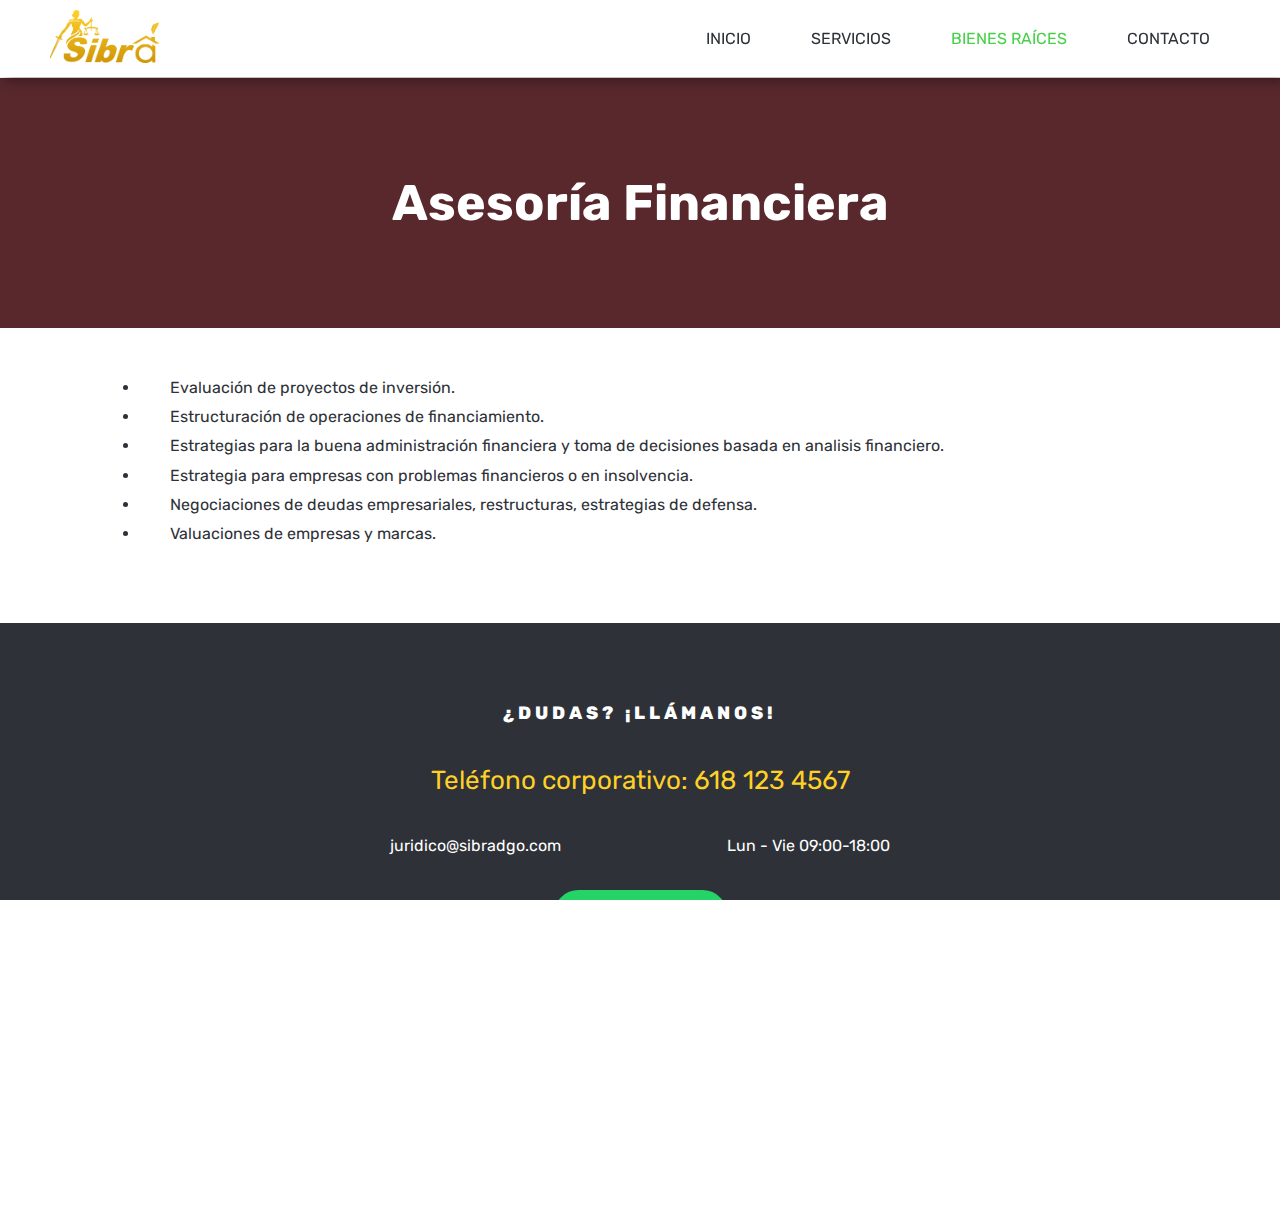
<file: asesoria-financiera.html>
<!DOCTYPE html>
<html lang="en">

<head>
    <meta charset="UTF-8">
    <meta name="viewport" content="width=device-width, initial-scale=1.0">
    <title>Asesoría Financiera</title>
    <link rel="stylesheet" href="css/style.min.css">
    <script src="https://unpkg.com/aos@2.3.1/dist/aos.js"></script>
    <link rel="preconnect" href="https://fonts.gstatic.com">
    <link href="https://fonts.googleapis.com/css2?family=Rubik:wght@300;400;500;600;700&display=swap" rel="stylesheet">
</head>

<body>

    <nav class="nav" id="navbar">
        <a href="index.html" class="logo"><img src="images/logo.png" alt=""></a>
        <input type="checkbox" id="check">
        <label for="check" data-aos="popUp" class="nav-check">
            <svg xmlns="http://www.w3.org/2000/svg" class="icon icon-tabler icon-tabler-menu-2" width="44" height="44"
                viewBox="0 0 24 24" stroke-width="1" stroke="#2E3238" fill="none" stroke-linecap="round"
                stroke-linejoin="round">
                <path stroke="none" d="M0 0h24v24H0z" fill="none" />
                <line x1="4" y1="6" x2="20" y2="6" />
                <line x1="4" y1="12" x2="20" y2="12" />
                <line x1="4" y1="18" x2="20" y2="18" />
            </svg>
        </label>
        <ul>
            <li><a href="index.html">Inicio</a></li>
            <li><a href="servicios.html">Servicios</a></li>
            <!-- <li><a href="nosotros.html">Nosotros</a></li> -->
            <li class="sibra"><a href="#contacto">Bienes raíces</a></li>
            <li><a href="#contacto">Contacto</a></li>
        </ul>
    </nav>



    <div class="service-header">
        <h1>Asesoría Financiera</h1>
    </div>

    <div class="container service-content">

        <li>
            Evaluación de proyectos de inversión.
        </li>
        <li>
            Estructuración de operaciones de financiamiento.
        </li>
        <li>
            Estrategias para la buena administración financiera y toma de decisiones basada en analisis financiero.
        </li>
        <li>
            Estrategia para empresas con problemas financieros o en insolvencia.
        </li>
        <li>
            Negociaciones de deudas empresariales, restructuras, estrategias de defensa.
        </li>
        <li>
            Valuaciones de empresas y marcas.
        </li>

    </div>



    <footer class="more-info container">
        <span>¿Dudas? ¡Llámanos!</span>
        <a class="number" href="#">Teléfono corporativo: 618 123 4567</a>
        <div class="more-info__items">
            <p>juridico@sibradgo.com</p>
            <p>Lun - Vie 09:00-18:00</p>
        </div>
        <a class="btn btn-success" href="https://wa.me/+526181234657?text=Buen día!%20Necesito%20asesoria%para%20a: %20"
            target="_blank"><span>Whatsapp</span>
        </a>
        <div class="info mt-5">
            <a href="#" class="logo">Sibra Jurídico</a>
            <div class="info__privacy text-white my-3">
                <a href="#">Términos y condiciones <strong>|</strong> </a>
                <a href="#">Política de privacidad <strong>|</strong> </a>
                <a href="#">Política de cookies</a>
            </div>
            <div class="info__gg">
                <p>Sibra Jurídico ©2020 by</p>
                <a href=""><img src="images/gg.png" alt=""></a>
            </div>
        </div>
    </footer>



    <div class="mobile" id="mobile">
        <a class="btn btn-secondary" href=""><span>Llámanos</span></a>
        <a class="btn btn-success" href="https://wa.me/+526181234657?text=Buen día!%20Necesito%20asesoria%para%20a: %20"
            target="_blank"><span>Whatsapp</span>
        </a>
    </div>



    <script src="js/index.js"></script>
</body>

</html>
</file>
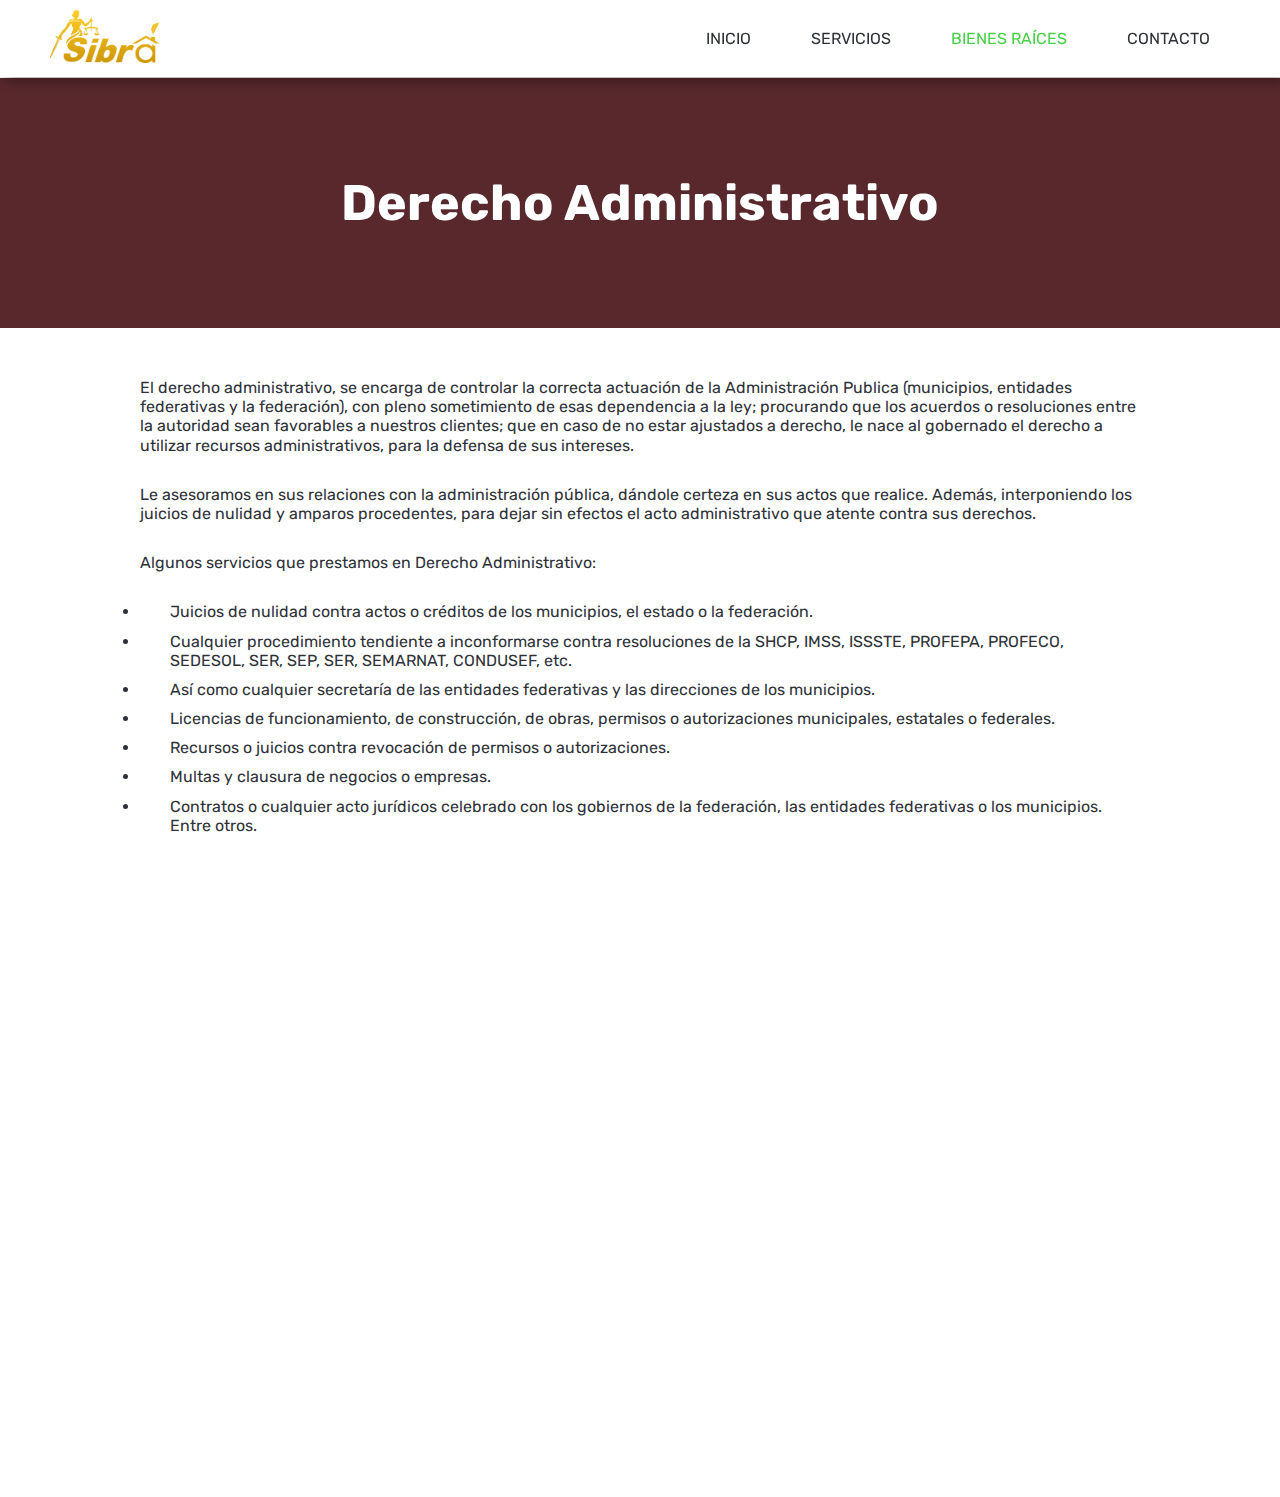
<file: derecho-administrativo.html>
<!DOCTYPE html>
<html lang="en">

<head>
    <meta charset="UTF-8">
    <meta name="viewport" content="width=device-width, initial-scale=1.0">
    <title>Derecho Administrativo</title>
    <link rel="stylesheet" href="css/style.min.css">
    <script src="https://unpkg.com/aos@2.3.1/dist/aos.js"></script>
    <link rel="preconnect" href="https://fonts.gstatic.com">
    <link href="https://fonts.googleapis.com/css2?family=Rubik:wght@300;400;500;600;700&display=swap" rel="stylesheet">
</head>

<body>

    <nav class="nav" id="navbar">
        <a href="index.html" class="logo"><img src="images/logo.png" alt=""></a>
        <input type="checkbox" id="check">
        <label for="check" data-aos="popUp" class="nav-check">
            <svg xmlns="http://www.w3.org/2000/svg" class="icon icon-tabler icon-tabler-menu-2" width="44" height="44"
                viewBox="0 0 24 24" stroke-width="1" stroke="#2E3238" fill="none" stroke-linecap="round"
                stroke-linejoin="round">
                <path stroke="none" d="M0 0h24v24H0z" fill="none" />
                <line x1="4" y1="6" x2="20" y2="6" />
                <line x1="4" y1="12" x2="20" y2="12" />
                <line x1="4" y1="18" x2="20" y2="18" />
            </svg>
        </label>
        <ul>
            <li><a href="index.html">Inicio</a></li>
            <li><a href="servicios.html">Servicios</a></li>
            <!-- <li><a href="nosotros.html">Nosotros</a></li> -->
            <li class="sibra"><a href="#contacto">Bienes raíces</a></li>
            <li><a href="#contacto">Contacto</a></li>
        </ul>
    </nav>



    <div class="service-header">
        <h1>Derecho Administrativo</h1>
    </div>

    <div class="container service-content">
        <p>
            El derecho administrativo, se encarga de controlar la correcta actuación de la Administración Publica (municipios, entidades federativas y la federación), con pleno sometimiento de esas dependencia a la ley; procurando que los acuerdos o resoluciones entre la autoridad sean favorables a nuestros clientes; que en caso de no estar ajustados a derecho, le nace al gobernado el derecho a utilizar recursos administrativos, para la defensa de sus intereses.
        </p>
        <p>
            Le asesoramos en sus relaciones con la administración pública, dándole certeza en sus actos que realice. Además, interponiendo los juicios de nulidad y amparos procedentes, para dejar sin efectos el acto administrativo que atente contra sus derechos.
        </p>
        <p>
            Algunos servicios que prestamos en Derecho Administrativo:
        </p>

        <li>
            Juicios de nulidad contra actos o créditos de los municipios, el estado o la federación.
        </li>
        <li>
            Cualquier procedimiento tendiente a inconformarse contra resoluciones de la SHCP, IMSS, ISSSTE, PROFEPA, PROFECO, SEDESOL, SER, SEP, SER, SEMARNAT, CONDUSEF, etc.
        </li>
        <li>
            Así como cualquier secretaría de las entidades federativas y las direcciones de los municipios.
        </li>
        <li>
            Licencias de funcionamiento, de construcción, de obras, permisos o autorizaciones municipales, estatales o federales.
        </li>
        <li>
            Recursos o juicios contra revocación de permisos o autorizaciones.
        </li>
        <li>
            Multas y clausura de negocios o empresas.
        </li>
        <li>
            Contratos o cualquier acto jurídicos celebrado con los gobiernos de la federación, las entidades federativas o los municipios. Entre otros.

    </div>



    <footer class="more-info container">
        <span>¿Dudas? ¡Llámanos!</span>
        <a class="number" href="#">Teléfono corporativo: 618 123 4567</a>
        <div class="more-info__items">
            <p>juridico@sibradgo.com</p>
            <p>Lun - Vie 09:00-18:00</p>
        </div>
        <a class="btn btn-success" href="https://wa.me/+526181234657?text=Buen día!%20Necesito%20asesoria%para%20a: %20"
            target="_blank"><span>Whatsapp</span>
        </a>
        <div class="info mt-5">
            <a href="#" class="logo">Sibra Jurídico</a>
            <div class="info__privacy text-white my-3">
                <a href="#">Términos y condiciones <strong>|</strong> </a>
                <a href="#">Política de privacidad <strong>|</strong> </a>
                <a href="#">Política de cookies</a>
            </div>
            <div class="info__gg">
                <p>Sibra Jurídico ©2020 by</p>
                <a href=""><img src="images/gg.png" alt=""></a>
            </div>
        </div>
    </footer>



    <div class="mobile" id="mobile">
        <a class="btn btn-secondary" href=""><span>Llámanos</span></a>
        <a class="btn btn-success" href="https://wa.me/+526181234657?text=Buen día!%20Necesito%20asesoria%para%20a: %20"
            target="_blank"><span>Whatsapp</span>
        </a>
    </div>



    <script src="js/index.js"></script>
</body>

</html>
</file>
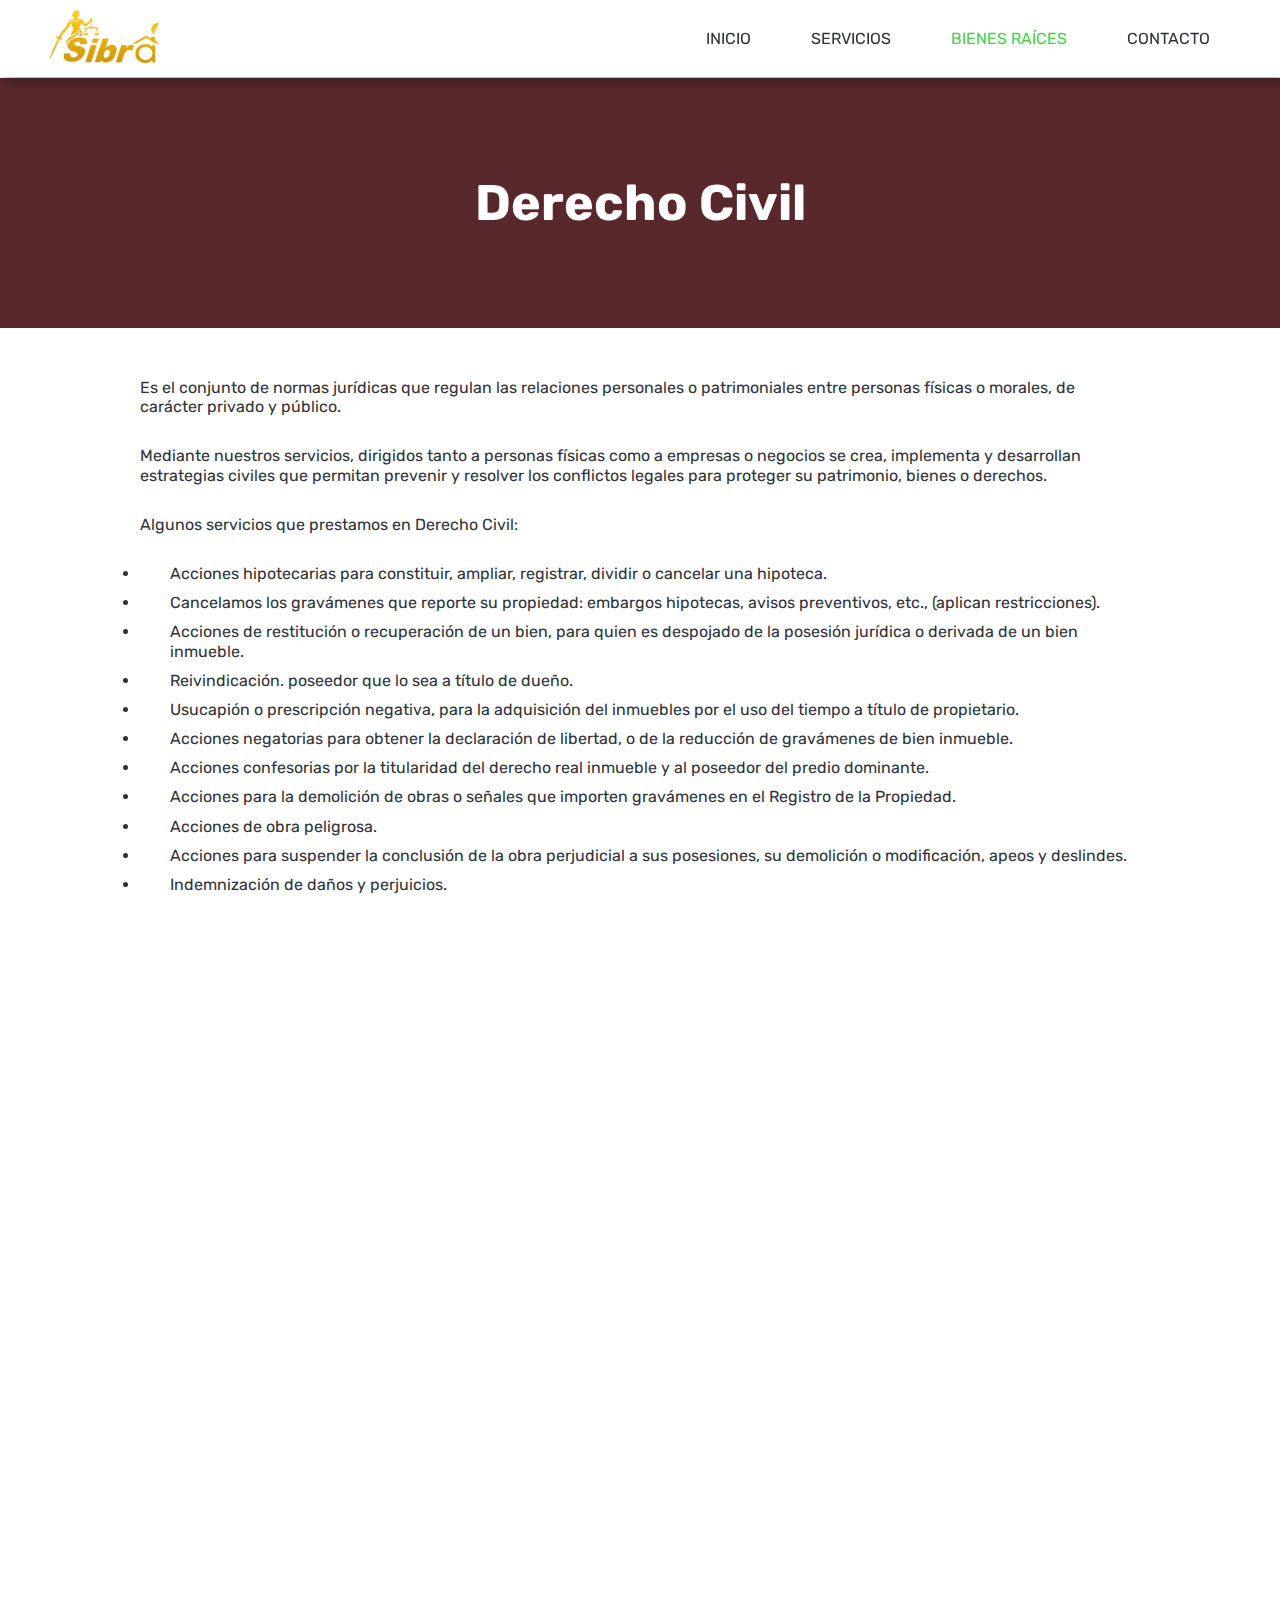
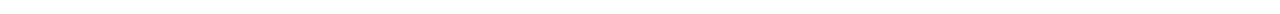
<file: derecho-civil.html>
<!DOCTYPE html>
<html lang="en">

<head>
    <meta charset="UTF-8">
    <meta name="viewport" content="width=device-width, initial-scale=1.0">
    <title>Derecho Civil</title>
    <link rel="stylesheet" href="css/style.min.css">
    <script src="https://unpkg.com/aos@2.3.1/dist/aos.js"></script>
    <link rel="preconnect" href="https://fonts.gstatic.com">
    <link href="https://fonts.googleapis.com/css2?family=Rubik:wght@300;400;500;600;700&display=swap" rel="stylesheet">
</head>

<body>

    <nav class="nav" id="navbar">
        <a href="index.html" class="logo"><img src="images/logo.png" alt=""></a>
        <input type="checkbox" id="check">
        <label for="check" data-aos="popUp" class="nav-check">
            <svg xmlns="http://www.w3.org/2000/svg" class="icon icon-tabler icon-tabler-menu-2" width="44" height="44"
                viewBox="0 0 24 24" stroke-width="1" stroke="#2E3238" fill="none" stroke-linecap="round"
                stroke-linejoin="round">
                <path stroke="none" d="M0 0h24v24H0z" fill="none" />
                <line x1="4" y1="6" x2="20" y2="6" />
                <line x1="4" y1="12" x2="20" y2="12" />
                <line x1="4" y1="18" x2="20" y2="18" />
            </svg>
        </label>
        <ul>
            <li><a href="index.html">Inicio</a></li>
            <li><a href="servicios.html">Servicios</a></li>
            <!-- <li><a href="nosotros.html">Nosotros</a></li> -->
            <li class="sibra"><a href="#contacto">Bienes raíces</a></li>
            <li><a href="#contacto">Contacto</a></li>
        </ul>
    </nav>



    <div class="service-header">
        <h1>Derecho Civil</h1>
    </div>

    <div class="container service-content">
        <p>
            Es el conjunto de normas jurídicas que regulan las relaciones personales o patrimoniales entre personas
            físicas o morales, de carácter privado y público.
        </p>
        <p>
            Mediante nuestros servicios, dirigidos tanto a personas físicas como a empresas o negocios se crea,
            implementa y desarrollan estrategias civiles que permitan prevenir y resolver los conflictos legales para
            proteger su patrimonio, bienes o derechos.
        </p>
        <p>
            Algunos servicios que prestamos en Derecho Civil:
        </p>

        <li>
            Acciones hipotecarias para constituir, ampliar, registrar, dividir o cancelar una hipoteca.
        </li>
        <li>
            Cancelamos los gravámenes que reporte su propiedad: embargos hipotecas, avisos preventivos, etc., (aplican
            restricciones).
        </li>
        <li>
            Acciones de restitución o recuperación de un bien, para quien es despojado de la posesión jurídica o
            derivada de un bien inmueble.
        </li>
        <li>
            Reivindicación. poseedor que lo sea a título de dueño.
        </li>
        <li>
            Usucapión o prescripción negativa, para la adquisición del inmuebles por el uso del tiempo a título de
            propietario.
        </li>
        <li>
            Acciones negatorias para obtener la declaración de libertad, o de la reducción de gravámenes de bien
            inmueble.
        </li>
        <li>
            Acciones confesorias por la titularidad del derecho real inmueble y al poseedor del predio dominante.
        <li>
            Acciones para la demolición de obras o señales que importen gravámenes en el Registro de la Propiedad.
        </li>
        <li>
            Acciones de obra peligrosa.
        </li>
        <li>
            Acciones para suspender la conclusión de la obra perjudicial a sus posesiones, su demolición o modificación,
            apeos y deslindes.
        </li>
        <li>
            Indemnización de daños y perjuicios.
        </li>
        <li>
            Acciones de pago, rescisión, vencimiento anticipado, o prelación de créditos o deudas.
            Constitución de patrimonio familiar.
        </li>
        <li>
            Acciones de un tercero para coadyuvar en el juicio seguido contra su codeudor o coacreedor, entre otros.
        </li>

    </div>



    <footer class="more-info container">
        <span>¿Dudas? ¡Llámanos!</span>
        <a class="number" href="#">Teléfono corporativo: 618 123 4567</a>
        <div class="more-info__items">
            <p>juridico@sibradgo.com</p>
            <p>Lun - Vie 09:00-18:00</p>
        </div>
        <a class="btn btn-success" href="https://wa.me/+526181234657?text=Buen día!%20Necesito%20asesoria%para%20a: %20"
            target="_blank"><span>Whatsapp</span>
        </a>
        <div class="info mt-5">
            <a href="#" class="logo">Sibra Jurídico</a>
            <div class="info__privacy text-white my-3">
                <a href="#">Términos y condiciones <strong>|</strong> </a>
                <a href="#">Política de privacidad <strong>|</strong> </a>
                <a href="#">Política de cookies</a>
            </div>
            <div class="info__gg">
                <p>Sibra Jurídico ©2020 by</p>
                <a href=""><img src="images/gg.png" alt=""></a>
            </div>
        </div>
    </footer>



    <div class="mobile" id="mobile">
        <a class="btn btn-secondary" href=""><span>Llámanos</span></a>
        <a class="btn btn-success" href="https://wa.me/+526181234657?text=Buen día!%20Necesito%20asesoria%para%20a: %20"
            target="_blank"><span>Whatsapp</span>
        </a>
    </div>



    <script src="js/index.js"></script>
</body>

</html>
</file>
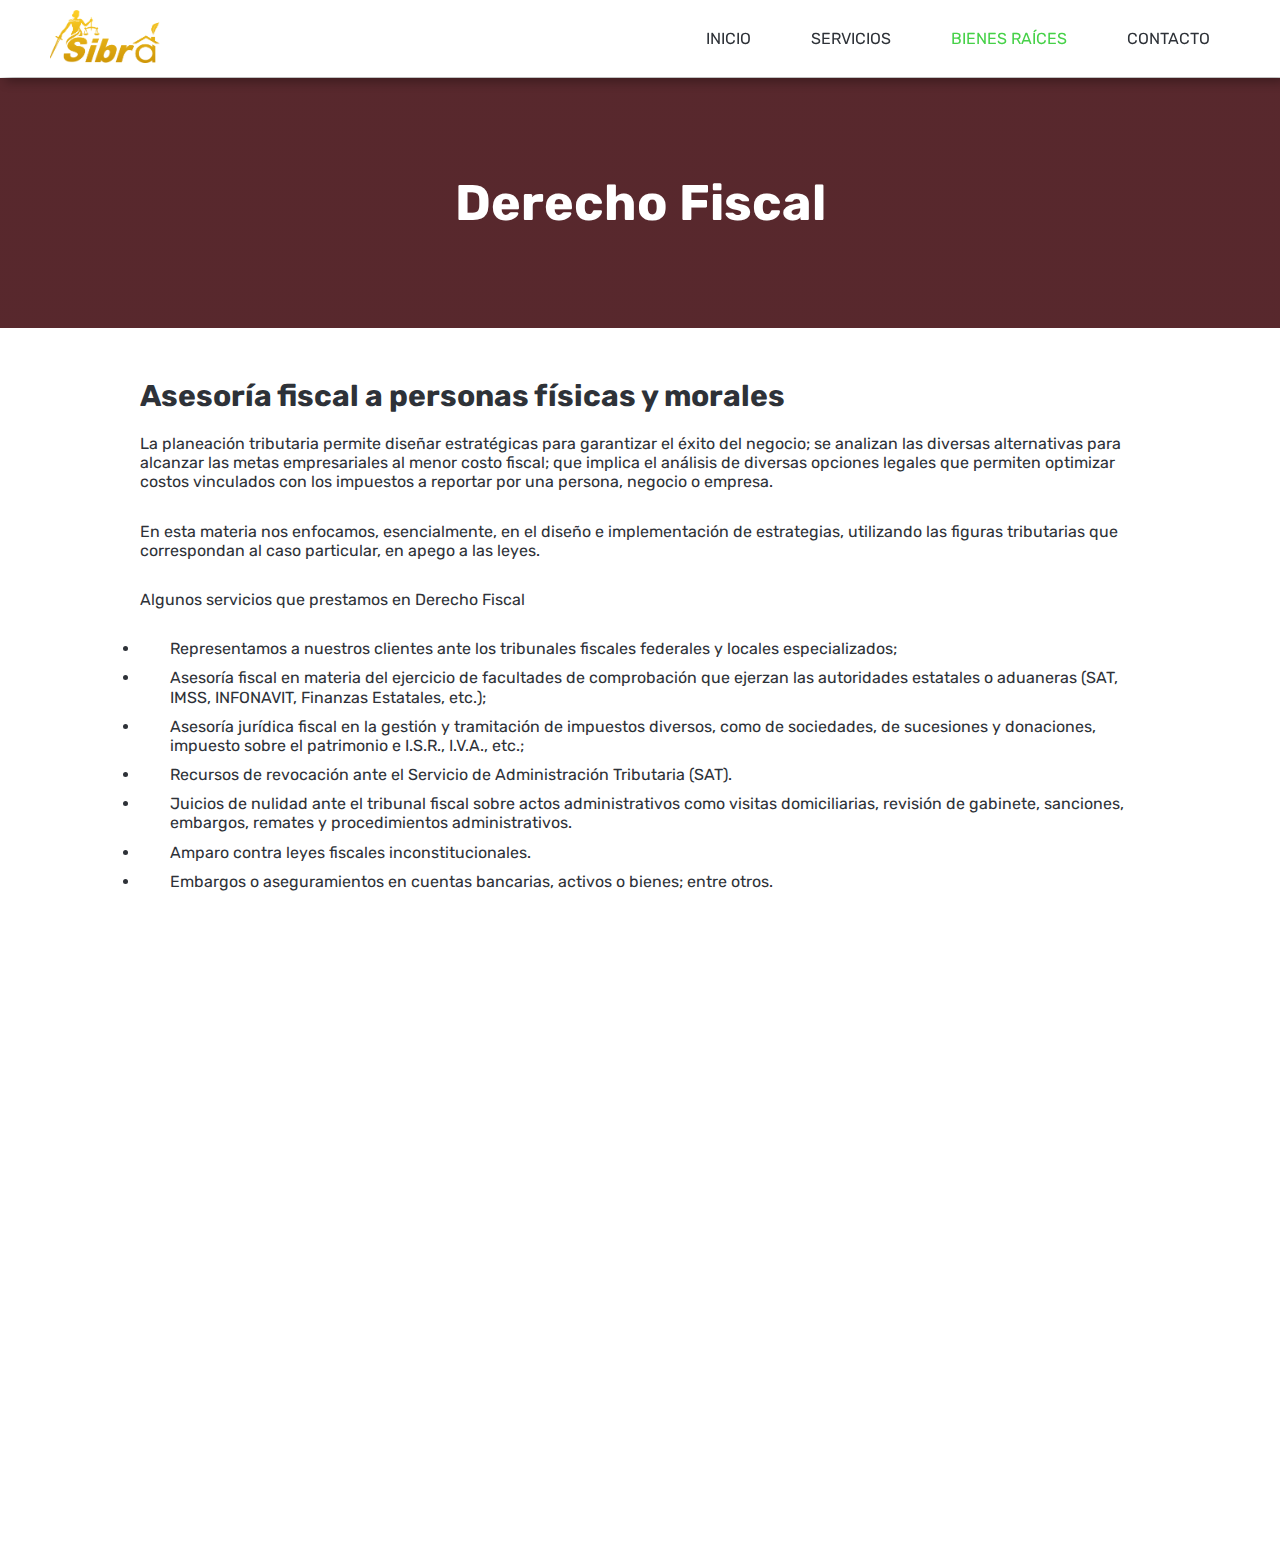
<file: derecho-fiscal.html>
<!DOCTYPE html>
<html lang="en">

<head>
    <meta charset="UTF-8">
    <meta name="viewport" content="width=device-width, initial-scale=1.0">
    <title>Derecho fiscal</title>
    <link rel="stylesheet" href="css/style.min.css">
    <script src="https://unpkg.com/aos@2.3.1/dist/aos.js"></script>
    <link rel="preconnect" href="https://fonts.gstatic.com">
    <link href="https://fonts.googleapis.com/css2?family=Rubik:wght@300;400;500;600;700&display=swap" rel="stylesheet">
</head>

<body>

    <nav class="nav" id="navbar">
        <a href="index.html" class="logo"><img src="images/logo.png" alt=""></a>
        <input type="checkbox" id="check">
        <label for="check" data-aos="popUp" class="nav-check">
            <svg xmlns="http://www.w3.org/2000/svg" class="icon icon-tabler icon-tabler-menu-2" width="44" height="44"
                viewBox="0 0 24 24" stroke-width="1" stroke="#2E3238" fill="none" stroke-linecap="round"
                stroke-linejoin="round">
                <path stroke="none" d="M0 0h24v24H0z" fill="none" />
                <line x1="4" y1="6" x2="20" y2="6" />
                <line x1="4" y1="12" x2="20" y2="12" />
                <line x1="4" y1="18" x2="20" y2="18" />
            </svg>
        </label>
        <ul>
            <li><a href="index.html">Inicio</a></li>
            <li><a href="servicios.html">Servicios</a></li>
            <!-- <li><a href="nosotros.html">Nosotros</a></li> -->
            <li class="sibra"><a href="#contacto">Bienes raíces</a></li>
            <li><a href="#contacto">Contacto</a></li>
        </ul>
    </nav>



    <div class="service-header">
        <h1>Derecho Fiscal</h1>
    </div>

    <div class="container service-content">
        <h3>Asesoría fiscal a personas físicas y morales</h3>
        <p>
            La planeación tributaria permite diseñar estratégicas para garantizar el éxito del negocio; se analizan las
            diversas alternativas para alcanzar las metas empresariales al menor costo fiscal; que implica el análisis
            de diversas opciones legales que permiten optimizar costos vinculados con los impuestos a reportar por una
            persona, negocio o empresa.
        </p>
        <p>
            En esta materia nos enfocamos, esencialmente, en el diseño e implementación de estrategias, utilizando las
            figuras tributarias que correspondan al caso particular, en apego a las leyes.
        </p>
        <p>
            Algunos servicios que prestamos en Derecho Fiscal
        </p>
        <li>
            Representamos a nuestros clientes ante los tribunales fiscales federales y locales especializados;
        </li>
        <li>
            Asesoría fiscal en materia del ejercicio de facultades de comprobación que ejerzan las autoridades estatales
            o aduaneras (SAT, IMSS, INFONAVIT, Finanzas Estatales, etc.);
        </li>
        <li>
            Asesoría jurídica fiscal en la gestión y tramitación de impuestos diversos, como de sociedades, de sucesiones y donaciones, impuesto sobre el patrimonio e I.S.R., I.V.A., etc.;
        </li>
        <li>
            Recursos de revocación ante el Servicio de Administración Tributaria (SAT).
        </li>
        <li>
            Juicios de nulidad ante el tribunal fiscal sobre actos administrativos como visitas domiciliarias, revisión de gabinete, sanciones, embargos, remates y procedimientos administrativos.
        </li>
        <li>
            Amparo contra leyes fiscales inconstitucionales.
        </li>
        <li>
            Embargos o aseguramientos en cuentas bancarias, activos o bienes; entre otros.
        </li>
    </div>

    <footer class="more-info container">
        <span>¿Dudas? ¡Llámanos!</span>
        <a class="number" href="#">Teléfono corporativo: 618 123 4567</a>
        <div class="more-info__items">
            <p>juridico@sibradgo.com</p>
            <p>Lun - Vie 09:00-18:00</p>
        </div>
        <a class="btn btn-success" href="https://wa.me/+526181234657?text=Buen día!%20Necesito%20asesoria%para%20a: %20"
            target="_blank"><span>Whatsapp</span>
        </a>
        <div class="info mt-5">
            <a href="#" class="logo">Sibra Jurídico</a>
            <div class="info__privacy text-white my-3">
                <a href="#">Términos y condiciones <strong>|</strong> </a>
                <a href="#">Política de privacidad <strong>|</strong> </a>
                <a href="#">Política de cookies</a>
            </div>
            <div class="info__gg">
                <p>Sibra Jurídico ©2020 by</p>
                <a href=""><img src="images/gg.png" alt=""></a>
            </div>
        </div>
    </footer>



    <div class="mobile" id="mobile">
        <a class="btn btn-secondary" href=""><span>Llámanos</span></a>
        <a class="btn btn-success" href="https://wa.me/+526181234657?text=Buen día!%20Necesito%20asesoria%para%20a: %20"
            target="_blank"><span>Whatsapp</span>
        </a>
    </div>



    <script src="js/index.js"></script>
</body>

</html>
</file>
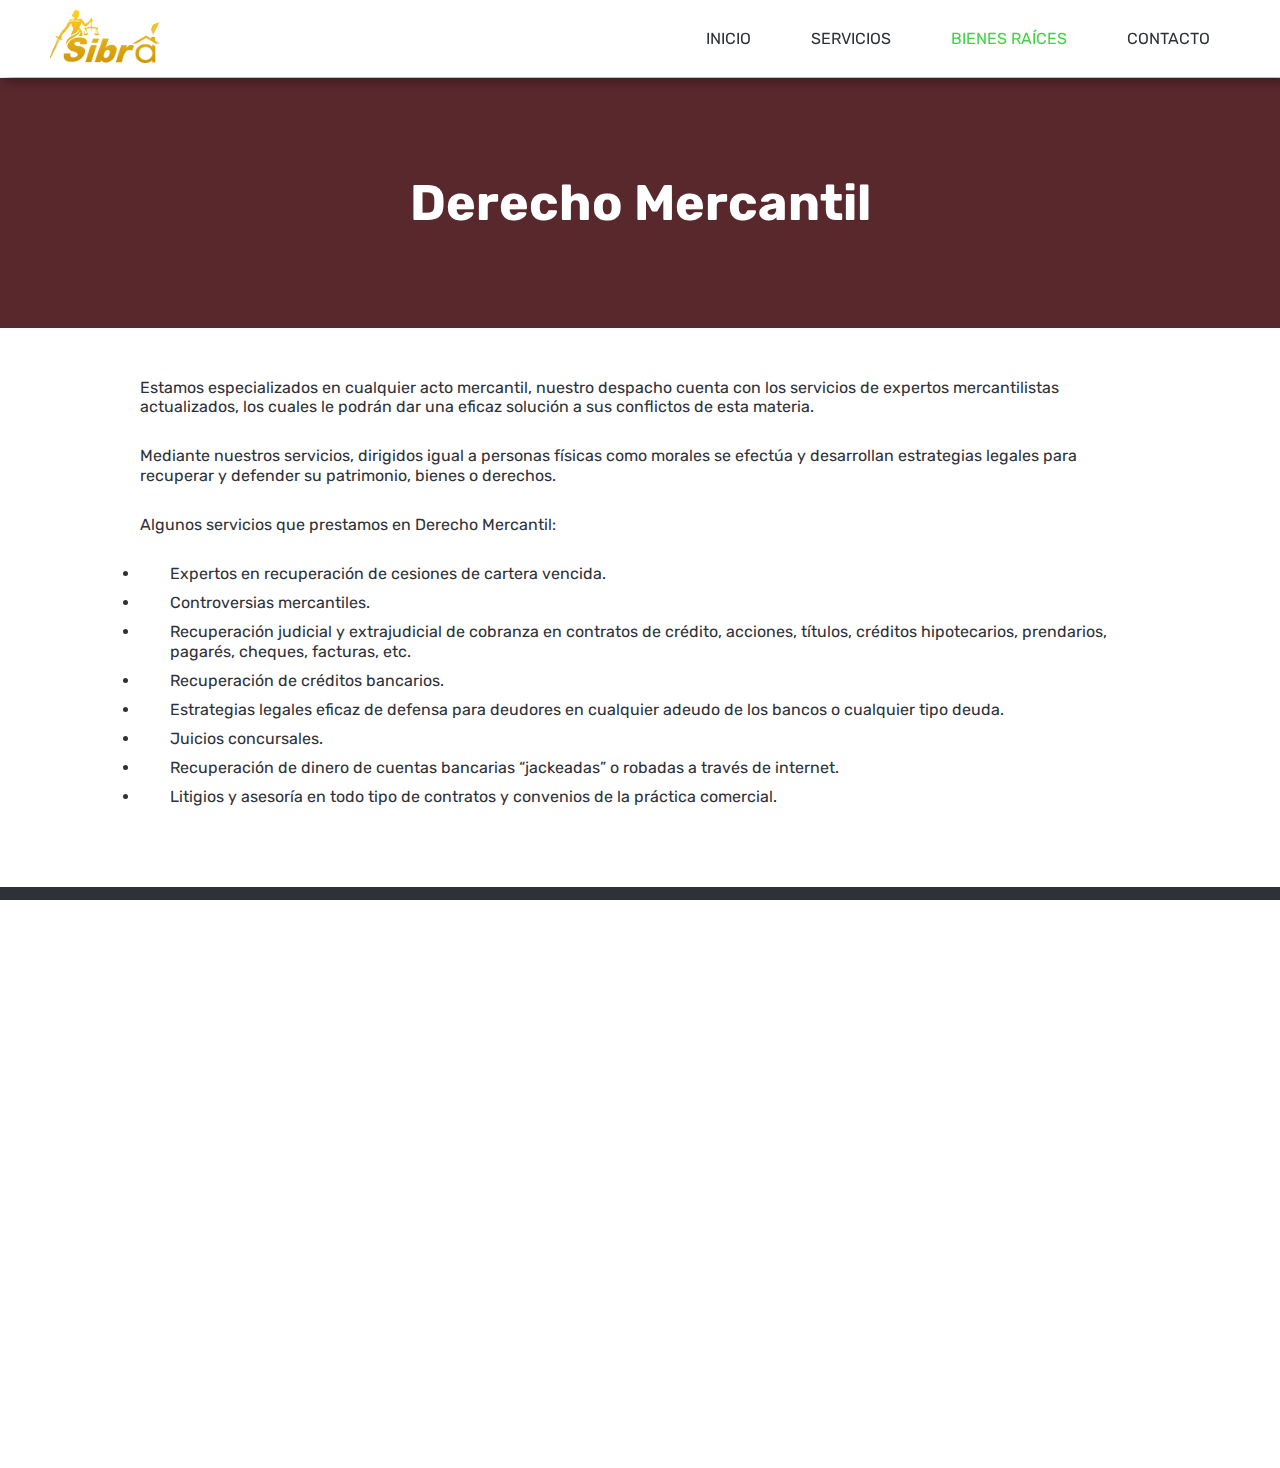
<file: derecho-mercantil.html>
<!DOCTYPE html>
<html lang="en">

<head>
    <meta charset="UTF-8">
    <meta name="viewport" content="width=device-width, initial-scale=1.0">
    <title>Derecho Mercantil</title>
    <link rel="stylesheet" href="css/style.min.css">
    <script src="https://unpkg.com/aos@2.3.1/dist/aos.js"></script>
    <link rel="preconnect" href="https://fonts.gstatic.com">
    <link href="https://fonts.googleapis.com/css2?family=Rubik:wght@300;400;500;600;700&display=swap" rel="stylesheet">
</head>

<body>

    <nav class="nav" id="navbar">
        <a href="index.html" class="logo"><img src="images/logo.png" alt=""></a>
        <input type="checkbox" id="check">
        <label for="check" data-aos="popUp" class="nav-check">
            <svg xmlns="http://www.w3.org/2000/svg" class="icon icon-tabler icon-tabler-menu-2" width="44" height="44"
                viewBox="0 0 24 24" stroke-width="1" stroke="#2E3238" fill="none" stroke-linecap="round"
                stroke-linejoin="round">
                <path stroke="none" d="M0 0h24v24H0z" fill="none" />
                <line x1="4" y1="6" x2="20" y2="6" />
                <line x1="4" y1="12" x2="20" y2="12" />
                <line x1="4" y1="18" x2="20" y2="18" />
            </svg>
        </label>
        <ul>
            <li><a href="index.html">Inicio</a></li>
            <li><a href="servicios.html">Servicios</a></li>
            <!-- <li><a href="nosotros.html">Nosotros</a></li> -->
            <li class="sibra"><a href="#contacto">Bienes raíces</a></li>
            <li><a href="#contacto">Contacto</a></li>
        </ul>
    </nav>



    <div class="service-header">
        <h1>Derecho Mercantil</h1>
    </div>

    <div class="container service-content">
        <p>
            Estamos especializados en cualquier acto mercantil, nuestro despacho cuenta con los servicios de expertos mercantilistas actualizados, los cuales le podrán dar una eficaz solución a sus conflictos de esta materia.
        </p>
        <p>
            Mediante nuestros servicios, dirigidos igual a personas físicas como morales se efectúa y desarrollan estrategias legales para recuperar y defender su patrimonio, bienes o derechos.
        </p>
        <p>
            Algunos servicios que prestamos en Derecho Mercantil:
        </p>

        <li>
            Expertos en recuperación de cesiones de cartera vencida.
        </li>
        <li>
            Controversias mercantiles.
        </li>
        <li>
            Recuperación judicial y extrajudicial de cobranza en contratos de crédito, acciones, títulos, créditos hipotecarios, prendarios, pagarés, cheques, facturas, etc.
        </li>
        <li>
            Recuperación de créditos bancarios.
        </li>
        <li>
            Estrategias legales eficaz de defensa para deudores en cualquier adeudo de los bancos o cualquier tipo deuda.
        </li>
        <li>
            Juicios concursales.
        </li>
        <li>
            Recuperación de dinero de cuentas bancarias “jackeadas” o robadas a través de internet.
        </li>
        <li>
            Litigios y asesoría en todo tipo de contratos y convenios de la práctica comercial.
        </li>
    </div>



    <footer class="more-info container">
        <span>¿Dudas? ¡Llámanos!</span>
        <a class="number" href="#">Teléfono corporativo: 618 123 4567</a>
        <div class="more-info__items">
            <p>juridico@sibradgo.com</p>
            <p>Lun - Vie 09:00-18:00</p>
        </div>
        <a class="btn btn-success" href="https://wa.me/+526181234657?text=Buen día!%20Necesito%20asesoria%para%20a: %20"
            target="_blank"><span>Whatsapp</span>
        </a>
        <div class="info mt-5">
            <a href="#" class="logo">Sibra Jurídico</a>
            <div class="info__privacy text-white my-3">
                <a href="#">Términos y condiciones <strong>|</strong> </a>
                <a href="#">Política de privacidad <strong>|</strong> </a>
                <a href="#">Política de cookies</a>
            </div>
            <div class="info__gg">
                <p>Sibra Jurídico ©2020 by</p>
                <a href=""><img src="images/gg.png" alt=""></a>
            </div>
        </div>
    </footer>



    <div class="mobile" id="mobile">
        <a class="btn btn-secondary" href=""><span>Llámanos</span></a>
        <a class="btn btn-success" href="https://wa.me/+526181234657?text=Buen día!%20Necesito%20asesoria%para%20a: %20"
            target="_blank"><span>Whatsapp</span>
        </a>
    </div>



    <script src="js/index.js"></script>
</body>

</html>
</file>
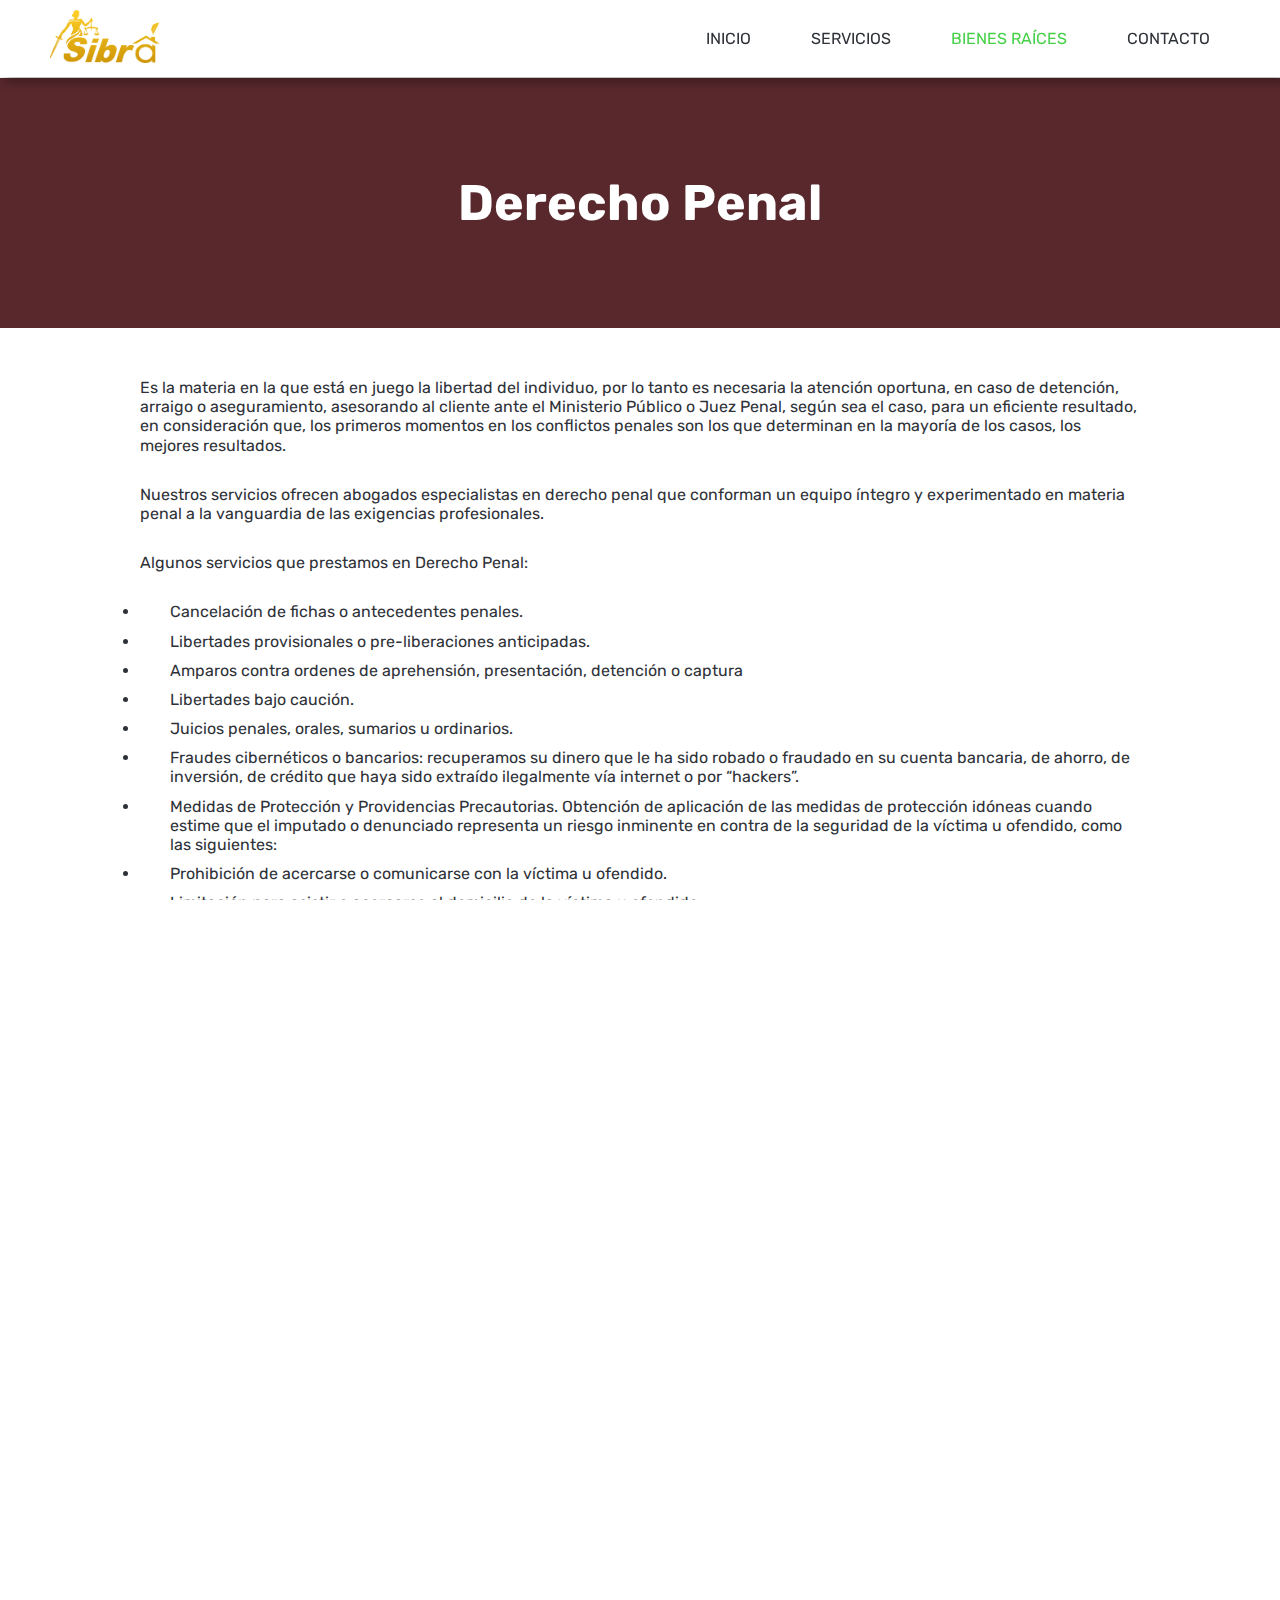
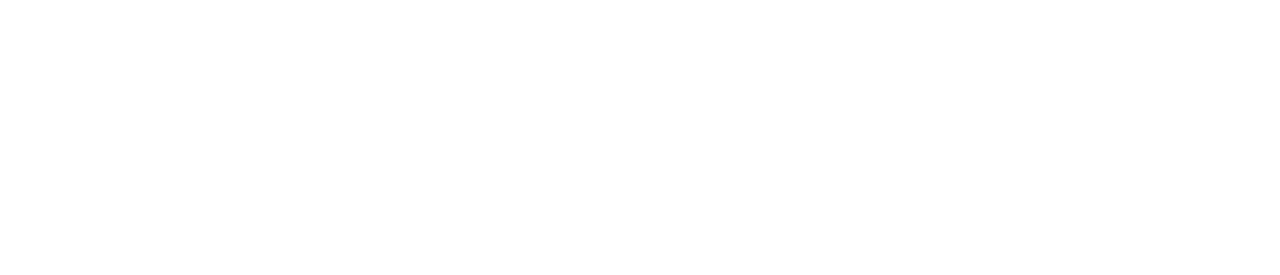
<file: derecho-penal.html>
<!DOCTYPE html>
<html lang="en">

<head>
    <meta charset="UTF-8">
    <meta name="viewport" content="width=device-width, initial-scale=1.0">
    <title>Derecho Penal</title>
    <link rel="stylesheet" href="css/style.min.css">
    <script src="https://unpkg.com/aos@2.3.1/dist/aos.js"></script>
    <link rel="preconnect" href="https://fonts.gstatic.com">
    <link href="https://fonts.googleapis.com/css2?family=Rubik:wght@300;400;500;600;700&display=swap" rel="stylesheet">
</head>

<body>

    <nav class="nav" id="navbar">
        <a href="index.html" class="logo"><img src="images/logo.png" alt=""></a>
        <input type="checkbox" id="check">
        <label for="check" data-aos="popUp" class="nav-check">
            <svg xmlns="http://www.w3.org/2000/svg" class="icon icon-tabler icon-tabler-menu-2" width="44" height="44"
                viewBox="0 0 24 24" stroke-width="1" stroke="#2E3238" fill="none" stroke-linecap="round"
                stroke-linejoin="round">
                <path stroke="none" d="M0 0h24v24H0z" fill="none" />
                <line x1="4" y1="6" x2="20" y2="6" />
                <line x1="4" y1="12" x2="20" y2="12" />
                <line x1="4" y1="18" x2="20" y2="18" />
            </svg>
        </label>
        <ul>
            <li><a href="index.html">Inicio</a></li>
            <li><a href="servicios.html">Servicios</a></li>
            <!-- <li><a href="nosotros.html">Nosotros</a></li> -->
            <li class="sibra"><a href="#contacto">Bienes raíces</a></li>
            <li><a href="#contacto">Contacto</a></li>
        </ul>
    </nav>



    <div class="service-header">
        <h1>Derecho Penal</h1>
    </div>

    <div class="container service-content">
        <p>
            Es la materia en la que está en juego la libertad del individuo, por lo tanto es necesaria la atención
            oportuna, en caso de detención, arraigo o aseguramiento, asesorando al cliente ante el Ministerio Público o
            Juez Penal, según sea el caso, para un eficiente resultado, en consideración que, los primeros momentos en
            los conflictos penales son los que determinan en la mayoría de los casos, los mejores resultados.
        </p>
        <p>
            Nuestros servicios ofrecen abogados especialistas en derecho penal que conforman un equipo íntegro y
            experimentado en materia penal a la vanguardia de las exigencias profesionales.
        </p>
        <p>
            Algunos servicios que prestamos en Derecho Penal:
        </p>
        <li>
            Cancelación de fichas o antecedentes penales.
        </li>
        <li>
            Libertades provisionales o pre-liberaciones anticipadas.
        </li>
        <li>
            Amparos contra ordenes de aprehensión, presentación, detención o captura
        </li>
        <li>
            Libertades bajo caución.
        </li>
        <li>
            Juicios penales, orales, sumarios u ordinarios.
        </li>
        <li>
            Fraudes cibernéticos o bancarios: recuperamos su dinero que le ha sido robado o fraudado en su cuenta
            bancaria, de ahorro, de inversión, de crédito que haya sido extraído ilegalmente vía internet o por
            “hackers”.
        </li>
        <li>
            Medidas de Protección y Providencias Precautorias. Obtención de aplicación de las medidas de protección
            idóneas cuando estime que el imputado o denunciado representa un riesgo inminente en contra de la seguridad
            de la víctima u ofendido, como las siguientes:
        <li>
            Prohibición de acercarse o comunicarse con la víctima u ofendido.
        </li>
        <li>
            Limitación para asistir o acercarse al domicilio de la víctima u ofendido.
        </li>
        <li>
            Separación inmediata del domicilio.
        </li>
        <li>
            La entrega inmediata de objetos de uso personal y documentos de identidad de la víctima que tuviera en su
            posesión el probable responsable.
        </li>
        <li>
            La prohibición de realizar conductas de intimidación o molestia a la víctima u ofendido o a personas
            relacionados con ellos.
        </li>
        <li>
            Vigilancia en el domicilio de la víctima u ofendido.
        </li>
        <li>
            Protección policial de la víctima u ofendido.
        </li>
        <li>
            Auxilio inmediato por integrantes de instituciones policiales, al domicilio en donde se localice o se
            encuentre la víctima u ofendido en el momento de solicitarlo.
        </li>
        <li>
            El reingreso de la víctima u ofendido a su domicilio.
        </li>
        <li>
            Providencias precautorias para la restitución de derechos de la víctima.
        </li>
        <li>
            El embargo de bienes y la inmovilización de cuentas y valores del sistema financiero, entre otros.
        </li>
        </li>
    </div>



    <footer class="more-info container">
        <span>¿Dudas? ¡Llámanos!</span>
        <a class="number" href="#">Teléfono corporativo: 618 123 4567</a>
        <div class="more-info__items">
            <p>juridico@sibradgo.com</p>
            <p>Lun - Vie 09:00-18:00</p>
        </div>
        <a class="btn btn-success" href="https://wa.me/+526181234657?text=Buen día!%20Necesito%20asesoria%para%20a: %20"
            target="_blank"><span>Whatsapp</span>
        </a>
        <div class="info mt-5">
            <a href="#" class="logo">Sibra Jurídico</a>
            <div class="info__privacy text-white my-3">
                <a href="#">Términos y condiciones <strong>|</strong> </a>
                <a href="#">Política de privacidad <strong>|</strong> </a>
                <a href="#">Política de cookies</a>
            </div>
            <div class="info__gg">
                <p>Sibra Jurídico ©2020 by</p>
                <a href=""><img src="images/gg.png" alt=""></a>
            </div>
        </div>
    </footer>



    <div class="mobile" id="mobile">
        <a class="btn btn-secondary" href=""><span>Llámanos</span></a>
        <a class="btn btn-success" href="https://wa.me/+526181234657?text=Buen día!%20Necesito%20asesoria%para%20a: %20"
            target="_blank"><span>Whatsapp</span>
        </a>
    </div>



    <script src="js/index.js"></script>
</body>

</html>
</file>
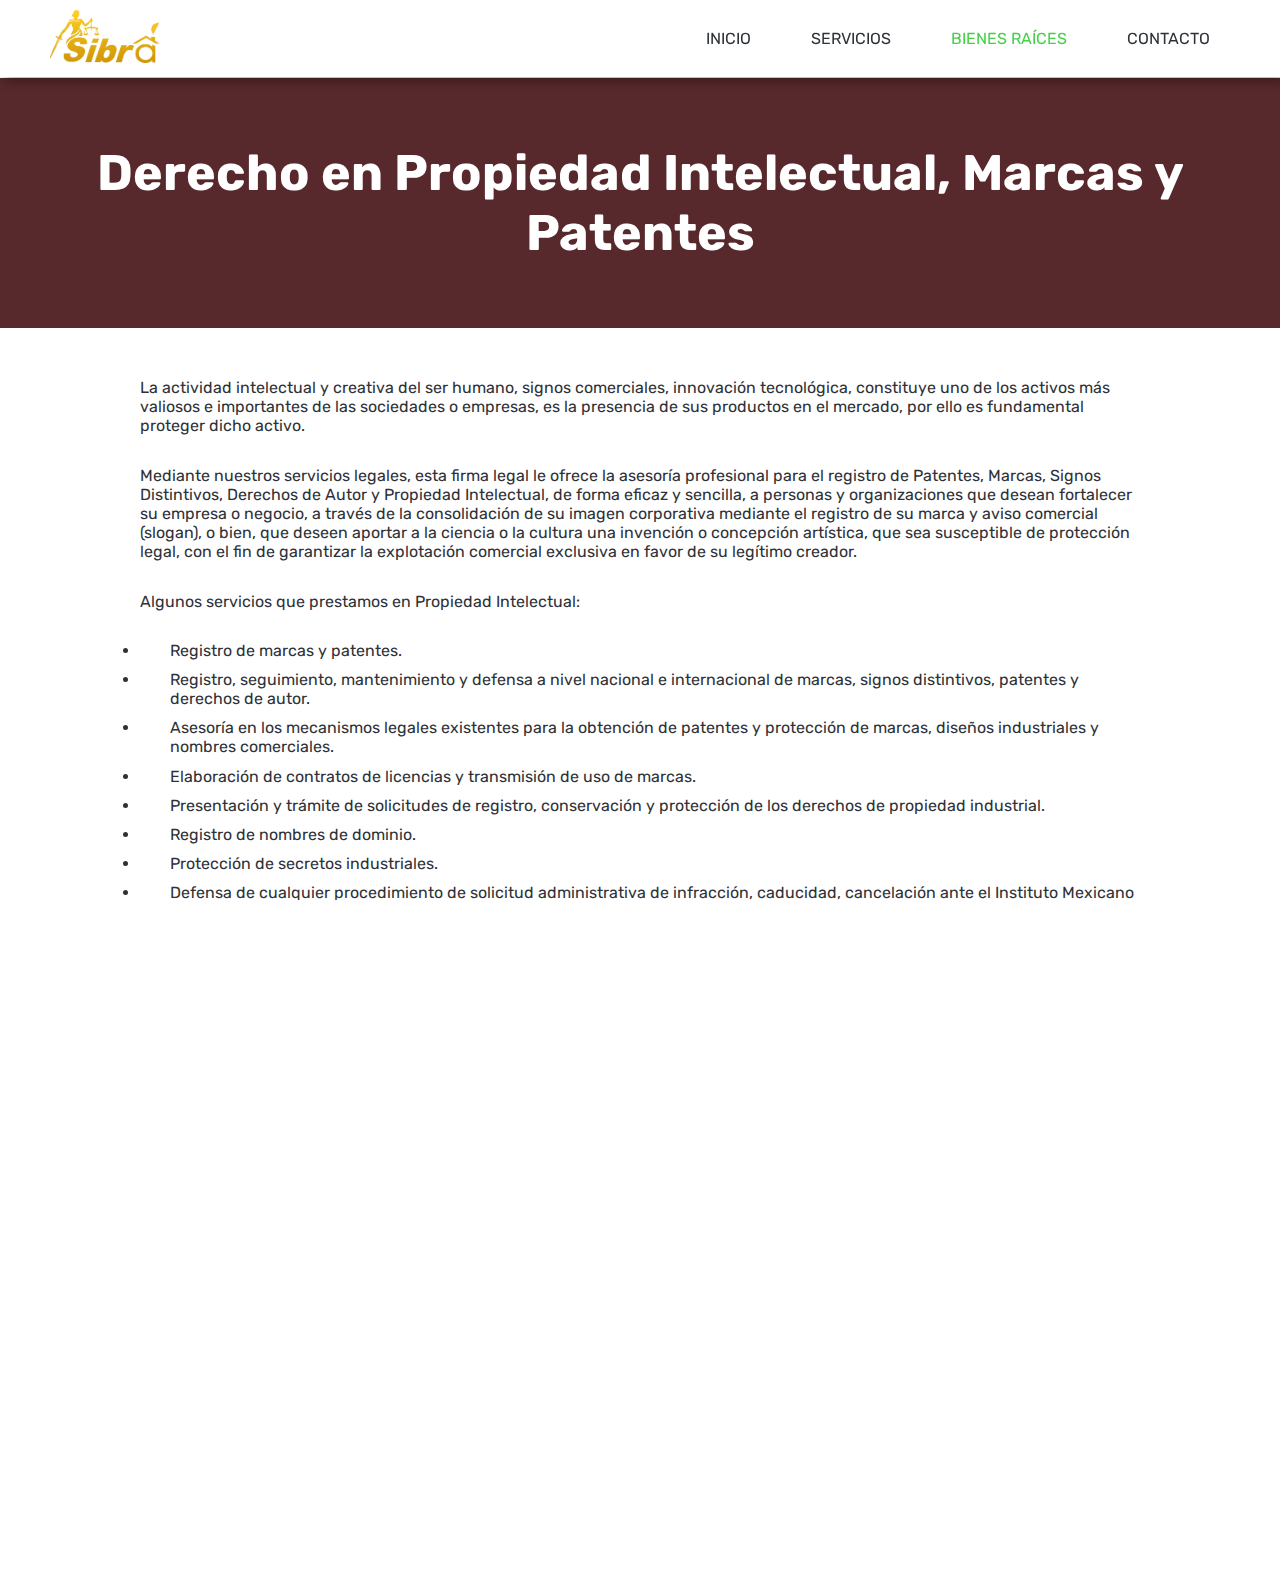
<file: propiedad-intelectual.html>
<!DOCTYPE html>
<html lang="en">

<head>
    <meta charset="UTF-8">
    <meta name="viewport" content="width=device-width, initial-scale=1.0">
    <title>Propiedad intelectual</title>
    <link rel="stylesheet" href="css/style.min.css">
    <script src="https://unpkg.com/aos@2.3.1/dist/aos.js"></script>
    <link rel="preconnect" href="https://fonts.gstatic.com">
    <link href="https://fonts.googleapis.com/css2?family=Rubik:wght@300;400;500;600;700&display=swap" rel="stylesheet">
</head>

<body>

    <nav class="nav" id="navbar">
        <a href="index.html" class="logo"><img src="images/logo.png" alt=""></a>
        <input type="checkbox" id="check">
        <label for="check" data-aos="popUp" class="nav-check">
            <svg xmlns="http://www.w3.org/2000/svg" class="icon icon-tabler icon-tabler-menu-2" width="44" height="44"
                viewBox="0 0 24 24" stroke-width="1" stroke="#2E3238" fill="none" stroke-linecap="round"
                stroke-linejoin="round">
                <path stroke="none" d="M0 0h24v24H0z" fill="none" />
                <line x1="4" y1="6" x2="20" y2="6" />
                <line x1="4" y1="12" x2="20" y2="12" />
                <line x1="4" y1="18" x2="20" y2="18" />
            </svg>
        </label>
        <ul>
            <li><a href="index.html">Inicio</a></li>
            <li><a href="servicios.html">Servicios</a></li>
            <!-- <li><a href="nosotros.html">Nosotros</a></li> -->
            <li class="sibra"><a href="#contacto">Bienes raíces</a></li>
            <li><a href="#contacto">Contacto</a></li>
        </ul>
    </nav>



    <div class="service-header">
        <h1>Derecho en Propiedad Intelectual, Marcas y Patentes</h1>
    </div>

    <div class="container service-content">
        <p>
            La actividad intelectual y creativa del ser humano, signos comerciales, innovación tecnológica, constituye uno de los activos más valiosos e importantes de las sociedades o empresas, es la presencia de sus productos en el mercado, por ello es fundamental proteger dicho activo.
        </p>
        <p>
            Mediante nuestros servicios legales, esta firma legal le ofrece la asesoría profesional para el registro de Patentes, Marcas, Signos Distintivos, Derechos de Autor y Propiedad Intelectual, de forma eficaz y sencilla, a personas y organizaciones que desean fortalecer su empresa o negocio, a través de la consolidación de su imagen corporativa mediante el registro de su marca y aviso comercial (slogan), o bien, que deseen aportar a la ciencia o la cultura una invención o concepción artística, que sea susceptible de protección legal, con el fin de garantizar la explotación comercial exclusiva en favor de su legítimo creador.
        </p>
        <p>
            Algunos servicios que prestamos en Propiedad Intelectual:
        </p>

        <li>
            Registro de marcas y patentes.
        </li>
        <li>
            Registro, seguimiento, mantenimiento y defensa a nivel nacional e internacional de marcas, signos distintivos, patentes y derechos de autor.
        </li>
        <li>
            Asesoría en los mecanismos legales existentes para la obtención de patentes y protección de marcas, diseños industriales y nombres comerciales.
        </li>
        <li>
            Elaboración de contratos de licencias y transmisión de uso de marcas.
        </li>
        <li>
            Presentación y trámite de solicitudes de registro, conservación y protección de los derechos de propiedad industrial.
        </li>
        <li>
            Registro de nombres de dominio.
        </li>
        <li>
            Protección de secretos industriales.
        <li>
            Defensa de cualquier procedimiento de solicitud administrativa de infracción, caducidad, cancelación ante el Instituto Mexicano de Propiedad Intelectual (IMPI). Entre otros.
        </li>
        
    </div>



    <footer class="more-info container">
        <span>¿Dudas? ¡Llámanos!</span>
        <a class="number" href="#">Teléfono corporativo: 618 123 4567</a>
        <div class="more-info__items">
            <p>juridico@sibradgo.com</p>
            <p>Lun - Vie 09:00-18:00</p>
        </div>
        <a class="btn btn-success" href="https://wa.me/+526181234657?text=Buen día!%20Necesito%20asesoria%para%20a: %20"
            target="_blank"><span>Whatsapp</span>
        </a>
        <div class="info mt-5">
            <a href="#" class="logo">Sibra Jurídico</a>
            <div class="info__privacy text-white my-3">
                <a href="#">Términos y condiciones <strong>|</strong> </a>
                <a href="#">Política de privacidad <strong>|</strong> </a>
                <a href="#">Política de cookies</a>
            </div>
            <div class="info__gg">
                <p>Sibra Jurídico ©2020 by</p>
                <a href=""><img src="images/gg.png" alt=""></a>
            </div>
        </div>
    </footer>



    <div class="mobile" id="mobile">
        <a class="btn btn-secondary" href=""><span>Llámanos</span></a>
        <a class="btn btn-success" href="https://wa.me/+526181234657?text=Buen día!%20Necesito%20asesoria%para%20a: %20"
            target="_blank"><span>Whatsapp</span>
        </a>
    </div>



    <script src="js/index.js"></script>
</body>

</html>
</file>
<file: css/style.min.css>
nav{position:fixed;padding:0;margin:0;text-decoration:none;list-style:none;box-sizing:border-box;display:flex;justify-content:space-between;align-items:center;padding:1rem 5rem;z-index:99;background-color:white;box-shadow:5px 5px 10px rgba(0,0,0,0.3);width:100%;transition:.3s all linear}nav .logo{transition:.3s all linear}nav .logo img{width:110px;transition:.3s all linear}nav ul{text-decoration:none;list-style:none;display:flex;transition:.3s all linear}nav ul li{margin-right:2rem;transition:.3s all linear}nav ul li:last-child{margin:0}nav ul li a{font-weight:400;color:#2E3238;padding:1rem 2rem;transition:.3s all linear;border-color:#c28800;text-transform:uppercase;border-bottom:2px solid transparent}nav ul li a:hover{border-bottom:2px solid #c28800}nav ul li.sibra a{color:#46d148}nav ul li.sibra a:hover{border-bottom:2px solid #46d148}nav li.active a{border-bottom:2px solid #c28800;color:black}.nav-check{font-size:25px;color:#2E3238;cursor:pointer;display:none}#check{display:none}@media (max-width: 56.25em){.nav{height:60px;padding:1rem 2rem;align-items:center}.nav .logo img{width:95px;transition:.3s all linear}.nav ul{flex-direction:column;align-items:center;position:fixed;height:100vh;width:70vw;background-color:#2E3238;left:-100%;top:6.7rem}.nav ul li{cursor:pointer;display:flex;align-items:center;margin:0;height:70px;width:100%}.nav ul li:first-child{margin-top:10rem}.nav ul li a{color:white;padding:3rem auto;font-size:18px;line-height:0;margin:0;border-bottom:none !important}.nav ul li a:hover{border-bottom:none !important}.nav ul li.active,.nav ul li:hover{background-color:#c28800}.nav ul li.sibra:hover{background-color:white}.nav-check{display:flex;align-items:center;transition:.3s all linear}#check:checked ~ ul{left:0}}.mobile{position:fixed;bottom:0;width:100vw;display:flex;justify-content:space-evenly;padding:1rem 0;background-color:#2E3238;z-index:100}@media (min-width: 56.25em){.mobile{display:none}}.mobile .btn{width:45%;text-align:center;padding:15px 0}.card{background-color:white;border-radius:6px;box-shadow:5px 5px 10px rgba(0,0,0,0.3);margin:0 auto;margin-top:-7rem;color:#2E3238}.container{margin-top:7rem;width:100%;display:flex;flex-direction:column;justify-content:center;align-items:center}.container span,.container h3{margin-bottom:2rem}.container .sep{width:40px;height:.5rem;background-color:#c28800}.header{height:750px;background-image:linear-gradient(rgba(46,50,56,0.8), rgba(46,50,56,0.8)),url("https://www.unir.net/wp-content/uploads/2018/09/675876832.jpg");background-size:cover;background-position:center;display:flex;justify-content:center;align-items:center;width:100%}.header__content{color:white;max-width:90%;width:1000px;text-align:center;text-transform:uppercase}@media (max-width: 56.25em){.header{height:60vh}}.resume{width:1450px;max-width:90%;height:530px;display:flex;justify-content:space-between;align-items:center}@media (min-width: 56.25em){.resume{padding-right:6rem;clip-path:polygon(15% 0%, 100% 0%, 85% 100%, 0% 100%);overflow:hidden}}.resume__main{margin:2rem 3rem;display:flex;flex-direction:column;align-items:center;order:2}.resume__main span,.resume__main h3,.resume__main .sep{align-self:flex-start;margin-bottom:2rem}.resume__main span{font-size:15px}.resume__main h3{margin-bottom:1rem}.resume__main p{margin-bottom:3rem}.resume__pic{background-image:linear-gradient(rgba(46,50,56,0.5), rgba(46,50,56,0.5)),url("https://aws.admagazine.com/prod/designs/v1/assets/620x439/68283.jpg");background-size:cover;background-position:center left;filter:grayscale(1);border-radius:6px 0 0 6px;height:100%;width:100%;overflow:hidden}.resume__pic img{width:100%;height:100%;object-fit:cover;filter:grayscale(1)}@media (max-width: 56.25em){.resume{height:auto;padding:3rem}.resume__main{margin:0}.resume__pic{display:none}}.services{font-weight:700}.services__list{width:1000px;max-width:90%;margin:0 auto 3rem auto;display:flex;margin:5rem auto;align-items:center;justify-content:center}.services__list ul{text-align:left;display:flex;flex-direction:column;align-items:center;width:100%;list-style-type:disc;color:#c28800;font-size:20px;flex:0 1 calc(33% -4rem)}.services__list ul li{text-align:left}@media (max-width: 56.25em){.services__list{flex-direction:column}.services__list ul{align-items:flex-start;margin-left:3rem}}.asociados{background-image:linear-gradient(rgba(46,50,56,0.9), rgba(46,50,56,0.9)),url("https://www.unir.net/wp-content/uploads/2018/09/675876832.jpg");background-size:cover;background-position:center;background-attachment:fixed;color:white;height:550px}.asociados h3{margin-top:-15%}.asociados__content{margin:0 auto;display:flex;justify-content:center;width:1000px;max-width:100%}@media (max-width: 56.25em){.asociados__content{flex-direction:column}}.asociados__content .card{margin-top:-33rem;box-shadow:none;box-shadow:0 7px 5px rgba(128,128,128,0.192)}@media (max-width: 56.25em){.asociados__content .card{margin-top:-13rem}.asociados__content .card:last-child{margin-top:0}}.asociados__content .lawyer-card{display:flex;flex-direction:column;height:425px;width:400px;max-width:90%}.asociados__content .lawyer-card__pic{height:100%;width:100%;background-image:linear-gradient(rgba(46,50,56,0.4), rgba(46,50,56,0.4)),url("../images/carlos.png");background-size:100%;filter:grayscale(100%);background-position:center top;background-repeat:no-repeat;transition:.3s all linear;flex:0 1 70%}.asociados__content .lawyer-card__pic:hover{filter:none;background-size:120% auto}.asociados__content .lawyer-card:first-child .lawyer-card__pic{background-image:linear-gradient(rgba(46,50,56,0.4), rgba(46,50,56,0.4)),url("../images/antonio.png")}.asociados__content .lawyer-card__info{padding:2rem;height:100%;width:100%;text-align:center;flex:0 1 30%;display:flex;flex-direction:column;align-items:center;justify-content:center}.asociados__content .lawyer-card__info h3{font-size:16px;margin-bottom:5px}.asociados__content .lawyer-card__info p{font-size:15px;font-weight:700;color:#727272}@media (max-width: 56.25em){.asociados{height:300px}}.values__item{margin:0 auto;width:500px;max-width:90%;flex:0 1 25%;display:flex;flex-direction:column;width:100%;text-align:justify;margin-left:2rem;transition:.3s all linear}.values__item h5{text-align:center;margin-bottom:1rem}@media (max-width: 56.25em){.values__item{margin-top:3.5rem}}.items{display:flex;justify-content:space-between;width:1300px;max-width:90%}@media (max-width: 56.25em){.items{flex-direction:column}}.form-invitation{height:300px;background-image:linear-gradient(rgba(46,50,56,0.8), rgba(46,50,56,0.8)),url("https://suabogado.info/wp-content/uploads/2020/02/Abogados-inmobiliarios.jpg");background-size:cover;background-position:center;background-attachment:fixed;text-align:center;color:white}.form-invitation h3{max-width:80%;text-transform:uppercase;font-size:50px}.form-invitation h3 space{letter-spacing:1rem}.form-invitation span{color:white;font-weight:300;letter-spacing:.5rem}@media (max-width: 56.25em){.form-invitation h3{font-size:40px;line-height:1}}.contact{width:1200px;max-width:90%;padding:5rem 4rem 4rem 4rem;text-align:center;background-image:linear-gradient(rgba(255,255,255,0.4), rgba(255,255,255,0.4)),url("https://img.freepik.com/vector-gratis/fondo-color-degradado-gris-blanco-abstracto_125759-204.jpg?size=626&ext=jpg");background-size:cover;background-position:center}@media (max-width: 56.25em){.contact{margin-top:-5rem}}.contact h3{margin-bottom:3rem}.contact__form{margin-top:6rem;display:flex;flex-wrap:wrap;justify-content:space-between}.contact__form input,.contact__form textarea{width:100%;padding:2rem;font-size:16px;border:none;outline:none;background-color:#f5f5f5;margin-bottom:2rem}.contact__form input{flex:0 1 calc(50% - 2rem)}@media (max-width: 56.25em){.contact__form input{flex:0 1 100%}}.contact__form textarea{height:200px;flex:0 1 100%;font-family:'Poppins', sans-serif}.contact__form button span{font-size:18px !important}.more-info{background-color:#2E3238;padding:8rem 3rem;display:flex;justify-content:center;align-items:center}.more-info span{color:white;font-size:18px;letter-spacing:4px;font-weight:800;margin:0}.more-info .number{color:#ffd026;font-size:26px;margin:4rem 0}.more-info__items{display:flex;max-width:95%;justify-content:space-between;color:white;margin-bottom:3.5rem;flex-wrap:wrap;text-align:center;align-items:center}@media (min-width: 56.25em){.more-info__items{width:500px}}@media (max-width: 56.25em){.more-info__items p{line-height:2}}.more-info .info img{height:16px}.info{text-align:center;align-self:center;color:white}.info .logo{text-decoration:none;font-size:30px !important;text-transform:uppercase;color:white;margin:0}.info__privacy{margin-top:1.5rem}.info__gg{margin-top:2.2rem;display:flex;justify-content:center;align-items:center}.info__gg p{line-height:0}.info__gg a{color:white;margin-left:4px}.info__gg a img{height:20px}.service-header{margin-top:78px;margin-bottom:5rem;width:100%;height:250px;background-color:red;display:flex;align-items:center;justify-content:center;text-align:center;background-image:linear-gradient(rgba(46,50,56,0.8), rgba(46,50,56,0.8)),url("https://www.mutuauniversal.net/export/sites/webpublica/.galleries/Blog/oficina-covid.jpg");background-size:cover;background-position:center}.service-header h1{font-size:50px;color:white}@media (max-width: 56.25em){.service-header{margin-top:61px;line-height:1}.service-header h1{font-size:45px}}.service-content{align-items:flex-start;margin:0 auto;width:1000px;max-width:95%}.service-content p{margin-bottom:3rem}.service-content li{padding-left:3rem;margin-bottom:1rem}.service-content li li{padding-left:6rem}@keyframes moveInLeft{0%{opacity:0%;transform:translateX(-10rem)}60%{transform:translateX(1rem)}80%{transform:translateX(-1rem)}100%{opacity:1;transform:translate(0)}}@keyframes moveInRight{0%{opacity:0%;transform:translateX(10rem)}60%{transform:translateX(-1rem)}80%{transform:translateX(1rem)}100%{opacity:1;transform:translate(0)}}@keyframes moveInBottom{0%{opacity:0;transform:translateY(3rem)}100%{opacity:1;transform:translate(0)}}@keyframes popUp{0%{opacity:0;transform:scale(0)}50%{transform:scale(2)}100%{transform:scale(1);opacity:1;transform:translate(0)}}@keyframes appear{0%{opacity:0}100%{opacity:1}}[data-aos="moveInLeft"]{opacity:0}[data-aos="moveInLeft"].aos-animate{opacity:1;animation:moveInLeft .8s ease-in-out 1s;backface-visibility:hidden;animation-fill-mode:backwards}[data-aos="moveInRight"]{opacity:0}[data-aos="moveInRight"].aos-animate{opacity:1;animation:moveInRight .8s ease-in-out 1s;backface-visibility:hidden;animation-fill-mode:backwards}[data-aos="moveInBottom"]{opacity:0}[data-aos="moveInBottom"].aos-animate{opacity:1;animation:moveInBottom .8s ease-in-out 1s;backface-visibility:hidden;animation-fill-mode:backwards}[data-aos="popUp"]{opacity:0}[data-aos="popUp"].aos-animate{opacity:1;animation:popUp .8s ease-in-out 1s;backface-visibility:hidden;animation-fill-mode:backwards}[data-aos="appear"]{opacity:0}[data-aos="appear"].aos-animate{opacity:1;animation:appear .8s ease-in-out 1s;backface-visibility:hidden;animation-fill-mode:backwards}*,*::after,*::before{margin:0;padding:0;box-sizing:border-box}html{font-size:62.5%}@media (max-width: 56.25em){html{font-size:50%}}@media (max-width: 75em){html{font-size:56.25%}}@media (min-width: 112.5em){html{font-size:75%}}body{font-family:'Rubik', sans-serif;color:#2E3238;line-height:1.2}html,body{width:100%;height:100%;margin:0px;padding:0px;overflow-x:hidden}h1{font-size:80px}h2{font-size:70px}h3{font-size:30px}h5{font-size:18px}p,li{font-size:16px}@media (max-width: 37.5em){h1{font-size:36px}h2{font-size:25px}h3{font-size:30px}}span{font-size:16px;text-transform:uppercase;font-weight:600;color:#727272}.btn,button{text-decoration:none;color:white;border-radius:10rem;padding:15px 33px;transition:.3s all linear;border:none;outline:none;font-family:'Rubik', sans-serif}.btn span,button span{font-size:13px;color:white;font-weight:800}.btn:hover,button:hover{background-color:white;box-shadow:3px 3px 5px rgba(46,50,56,0.2)}.btn-primary,button-primary{background-color:#c28800}.btn-primary:hover span,button-primary:hover span{color:#c28800 !important}.btn-secondary,button-secondary{background-color:#fff}.btn-secondary span,button-secondary span{color:#002ba1}.btn-success,button-success{background-color:#25d366}.btn-success:hover span,button-success:hover span{color:#25d366 !important}.sep{height:7px;width:50px;background-color:#c28800;margin-bottom:3rem}a{text-decoration:none;color:#2E3238;font-size:16px}.m-1{margin:1rem}.mt-1{margin-top:1rem}.mb-1{margin-bottom:1rem}.ml-1{margin-left:1rem}.mr-1{margin-right:1rem}.my-1{margin:1rem 0}.mx-1{margin:0 1rem}.p-1{padding:1rem}.pt-1{padding-top:1rem !important}.pb-1{padding-bottom:1rem}.pl-1{padding-left:1rem}.pr-1{padding-right:1rem}.py-1{padding:1rem 0}.px-1{padding:0 1rem}.m-2{margin:2rem}.mt-2{margin-top:2rem}.mb-2{margin-bottom:2rem}.ml-2{margin-left:2rem}.mr-2{margin-right:2rem}.my-2{margin:2rem 0}.mx-2{margin:0 2rem}.p-2{padding:2rem}.pt-2{padding-top:2rem !important}.pb-2{padding-bottom:2rem}.pl-2{padding-left:2rem}.pr-2{padding-right:2rem}.py-2{padding:2rem 0}.px-2{padding:0 2rem}.m-3{margin:3rem}.mt-3{margin-top:3rem}.mb-3{margin-bottom:3rem}.ml-3{margin-left:3rem}.mr-3{margin-right:3rem}.my-3{margin:3rem 0}.mx-3{margin:0 3rem}.p-3{padding:3rem}.pt-3{padding-top:3rem !important}.pb-3{padding-bottom:3rem}.pl-3{padding-left:3rem}.pr-3{padding-right:3rem}.py-3{padding:3rem 0}.px-3{padding:0 3rem}.m-4{margin:4rem}.mt-4{margin-top:4rem}.mb-4{margin-bottom:4rem}.ml-4{margin-left:4rem}.mr-4{margin-right:4rem}.my-4{margin:4rem 0}.mx-4{margin:0 4rem}.p-4{padding:4rem}.pt-4{padding-top:4rem !important}.pb-4{padding-bottom:4rem}.pl-4{padding-left:4rem}.pr-4{padding-right:4rem}.py-4{padding:4rem 0}.px-4{padding:0 4rem}.m-5{margin:5rem}.mt-5{margin-top:5rem}.mb-5{margin-bottom:5rem}.ml-5{margin-left:5rem}.mr-5{margin-right:5rem}.my-5{margin:5rem 0}.mx-5{margin:0 5rem}.p-5{padding:5rem}.pt-5{padding-top:5rem !important}.pb-5{padding-bottom:5rem}.pl-5{padding-left:5rem}.pr-5{padding-right:5rem}.py-5{padding:5rem 0}.px-5{padding:0 5rem}.text-white{color:white}.text-white p,.text-white a,.text-white h1,.text-white h2,.text-white h3,.text-white h4,.text-white h5{color:white}
</file>
